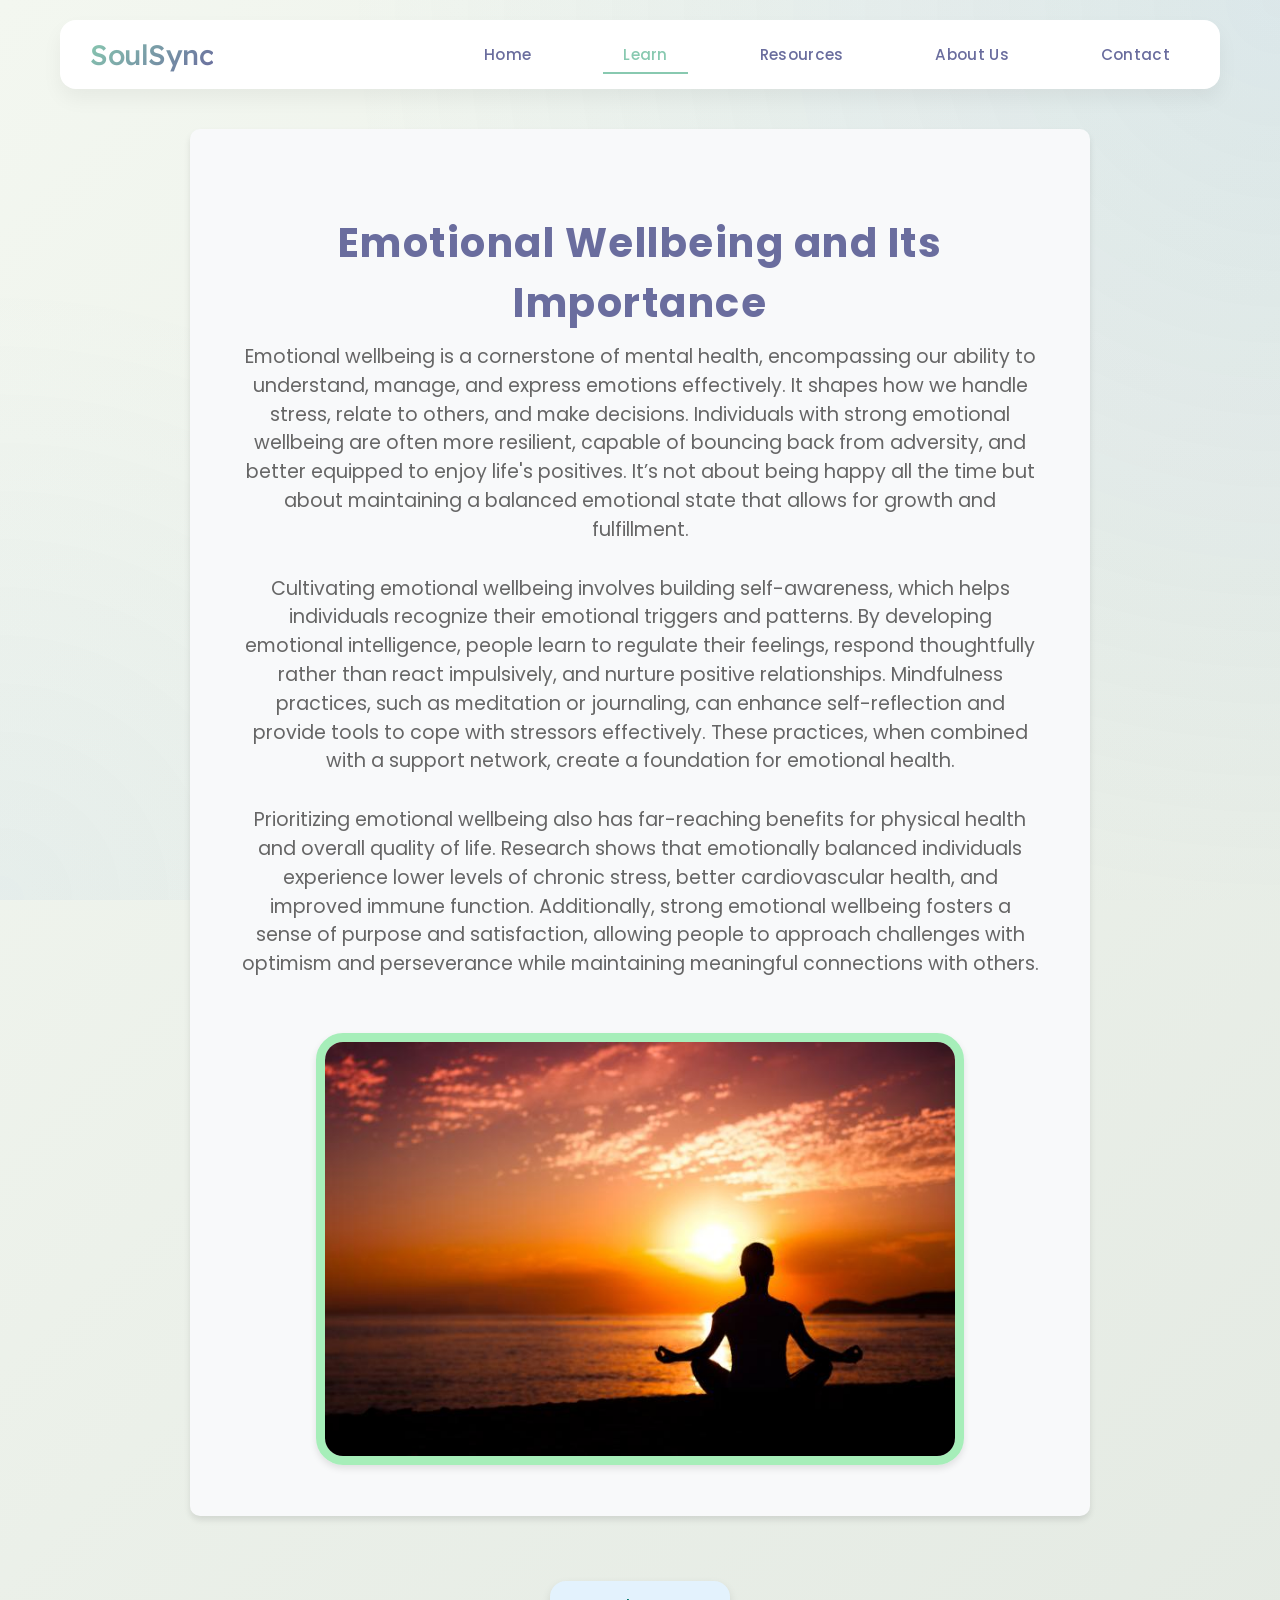
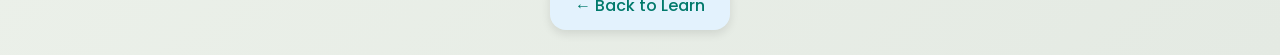
<file: emotional_wellbeing.html>
<!DOCTYPE html>
<html lang="en">

<head>
    <meta charset="UTF-8">
    <meta name="viewport" content="width=device-width, initial-scale=1.0">
    <title>Emotional Wellbeing</title>
    <link rel="stylesheet" href="styles.css"> <!-- Link to your CSS -->
</head>

<body>
    <div class="container">
        <nav class="navbar">
            <div class="logo">SoulSync</div>
            <ul class="nav-links">
                <li><a href="index.html" class="nav-link">Home</a></li>
                <li><a href="index.html#learn" class="nav-link active">Learn</a></li>
                <li><a href="index.html#resources" class="nav-link">Resources</a></li>
                <li><a href="index.html#aboutus" class="nav-link">About Us</a></li>
                <li><a href="index.html#contact" class="nav-link">Contact</a></li>
            </ul>
        </nav>
        <main class="main-content">
            <section class="emotional-wellbeing">
                <div class="content-box">
                    <h2 class="section-title">Emotional Wellbeing and Its Importance</h2>
                    <p class="section-description">
                        Emotional wellbeing is a cornerstone of mental health, encompassing our ability to understand, manage, and express emotions effectively. It shapes how we handle stress, relate to others, and make decisions. Individuals with strong emotional wellbeing are often more resilient, capable of bouncing back from adversity, and better equipped to enjoy life's positives. It’s not about being happy all the time but about maintaining a balanced emotional state that allows for growth and fulfillment.                        
                    </p>
                    <p class="section-description">
                        Cultivating emotional wellbeing involves building self-awareness, which helps individuals recognize their emotional triggers and patterns. By developing emotional intelligence, people learn to regulate their feelings, respond thoughtfully rather than react impulsively, and nurture positive relationships. Mindfulness practices, such as meditation or journaling, can enhance self-reflection and provide tools to cope with stressors effectively. These practices, when combined with a support network, create a foundation for emotional health.
                    </p>
                    <p class="section-description">
                        Prioritizing emotional wellbeing also has far-reaching benefits for physical health and overall quality of life. Research shows that emotionally balanced individuals experience lower levels of chronic stress, better cardiovascular health, and improved immune function. Additionally, strong emotional wellbeing fosters a sense of purpose and satisfaction, allowing people to approach challenges with optimism and perseverance while maintaining meaningful connections with others.
                    </p>
                    <div class="image-box">
                        <img src="meditation.jpg" alt="A calming representation of emotional wellbeing" class="learn-image">
                    </div>
                </div>

                <div></div>
                <a href="index.html#learn" class="cta-button">← Back to Learn</a>
            </section>
        </main>
    </div>
</body>

</html>
</file>
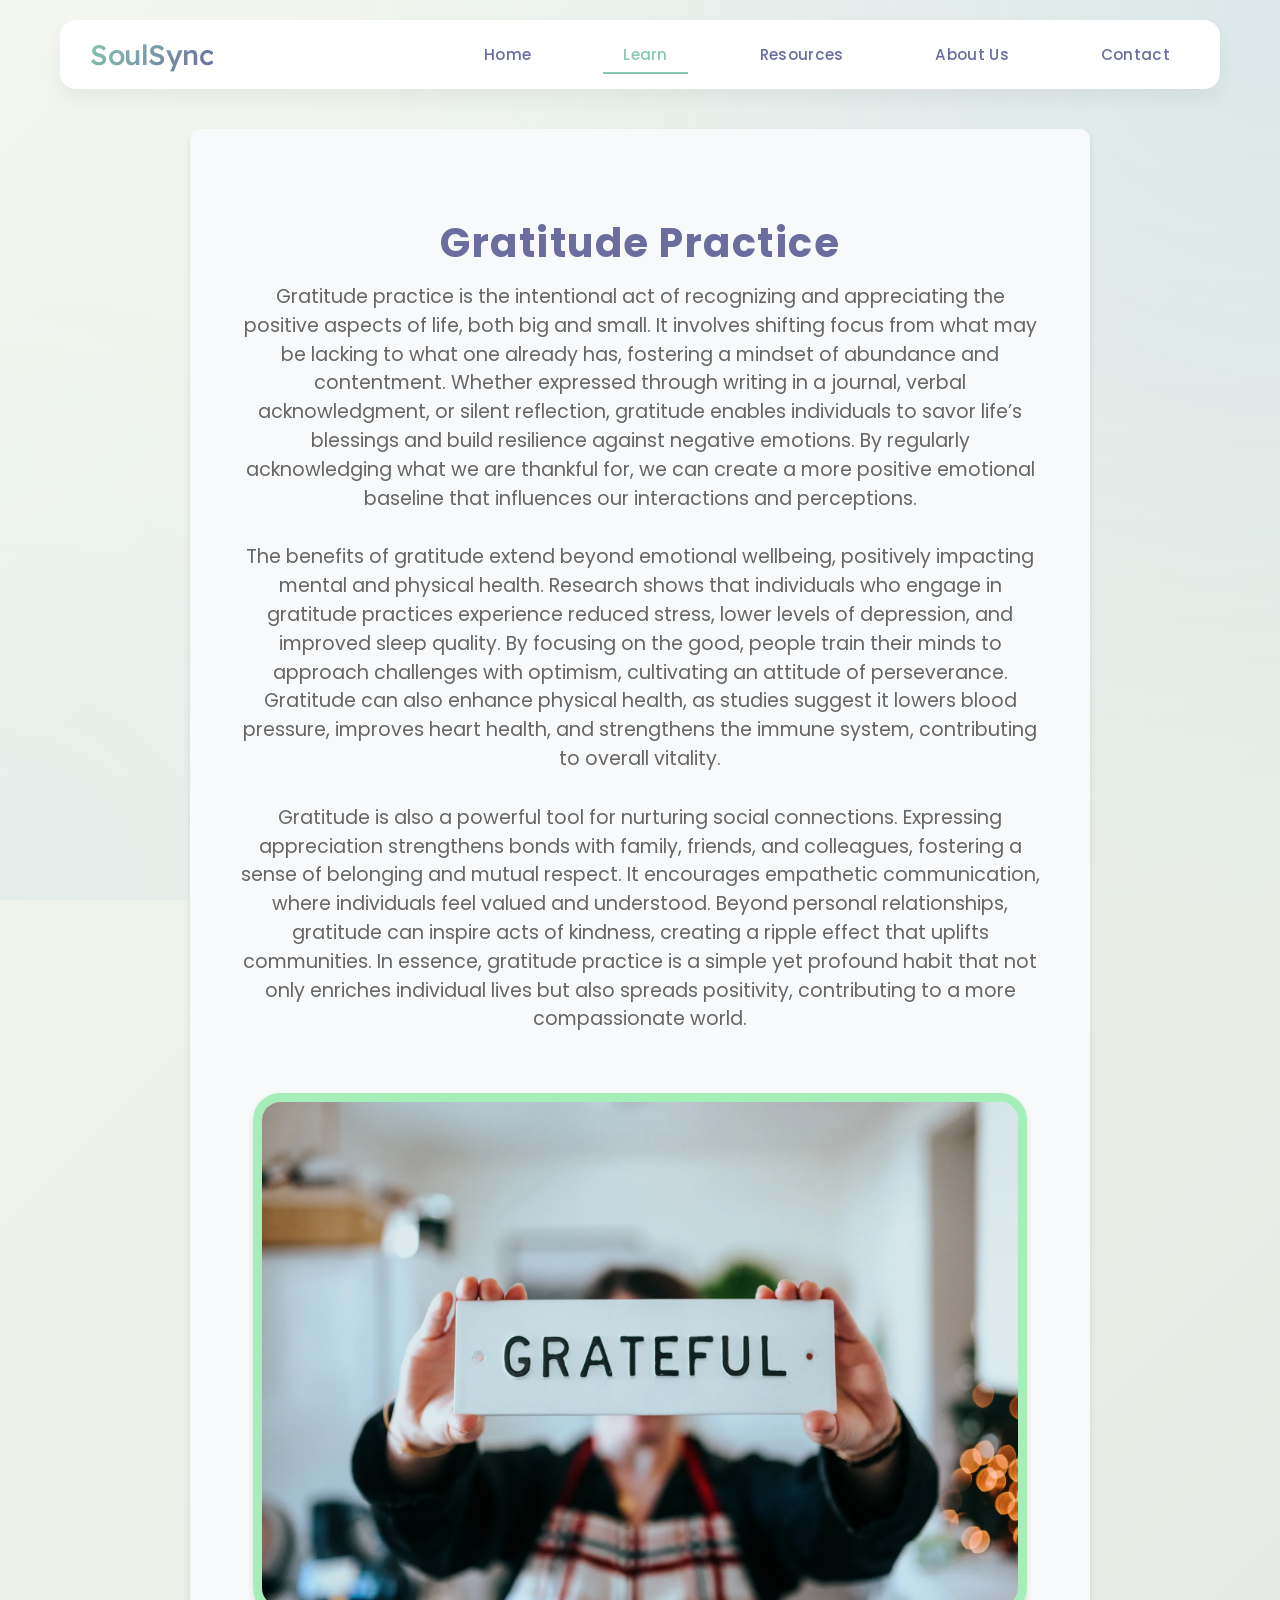
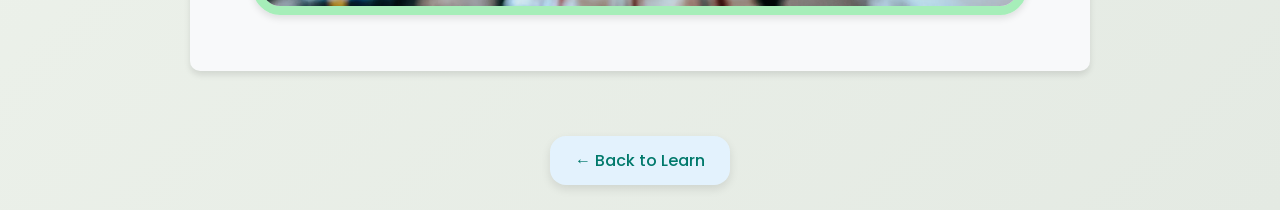
<file: gratitude_practice.html>
<!DOCTYPE html>
<html lang="en">

<head>
    <meta charset="UTF-8">
    <meta name="viewport" content="width=device-width, initial-scale=1.0">
    <title>Gratitude Practice</title>
    <link rel="stylesheet" href="styles.css"> <!-- Link to your CSS -->
</head>

<body>
    <div class="container">
        <nav class="navbar">
            <div class="logo">SoulSync</div>
            <ul class="nav-links">
                <li><a href="index.html" class="nav-link">Home</a></li>
                <li><a href="index.html#learn" class="nav-link active">Learn</a></li>
                <li><a href="index.html#resources" class="nav-link">Resources</a></li>
                <li><a href="index.html#aboutus" class="nav-link">About Us</a></li>
                <li><a href="index.html#contact" class="nav-link">Contact</a></li>
            </ul>
        </nav>
        <main class="main-content">
            <section class="emotional-wellbeing">
                <div class="content-box">
                    <h2 class="section-title">Gratitude Practice</h2>
                    <p class="section-description">
                        Gratitude practice is the intentional act of recognizing and appreciating the positive aspects of life, both big and small. It involves shifting focus from what may be lacking to what one already has, fostering a mindset of abundance and contentment. Whether expressed through writing in a journal, verbal acknowledgment, or silent reflection, gratitude enables individuals to savor life’s blessings and build resilience against negative emotions. By regularly acknowledging what we are thankful for, we can create a more positive emotional baseline that influences our interactions and perceptions.                        
                    </p>
                    <p class="section-description">
                        The benefits of gratitude extend beyond emotional wellbeing, positively impacting mental and physical health. Research shows that individuals who engage in gratitude practices experience reduced stress, lower levels of depression, and improved sleep quality. By focusing on the good, people train their minds to approach challenges with optimism, cultivating an attitude of perseverance. Gratitude can also enhance physical health, as studies suggest it lowers blood pressure, improves heart health, and strengthens the immune system, contributing to overall vitality.
                    </p>
                    <p class="section-description">
                        Gratitude is also a powerful tool for nurturing social connections. Expressing appreciation strengthens bonds with family, friends, and colleagues, fostering a sense of belonging and mutual respect. It encourages empathetic communication, where individuals feel valued and understood. Beyond personal relationships, gratitude can inspire acts of kindness, creating a ripple effect that uplifts communities. In essence, gratitude practice is a simple yet profound habit that not only enriches individual lives but also spreads positivity, contributing to a more compassionate world.
                    </p>
                    <div class="image-box">
                        <img src="gratitude.webp" alt="A calming representation of emotional wellbeing" class="learn-image">
                    </div>
                </div>

                <div></div>
                <a href="index.html#learn" class="cta-button">← Back to Learn</a>
            </section>
        </main>
    </div>
</body>

</html>
</file>
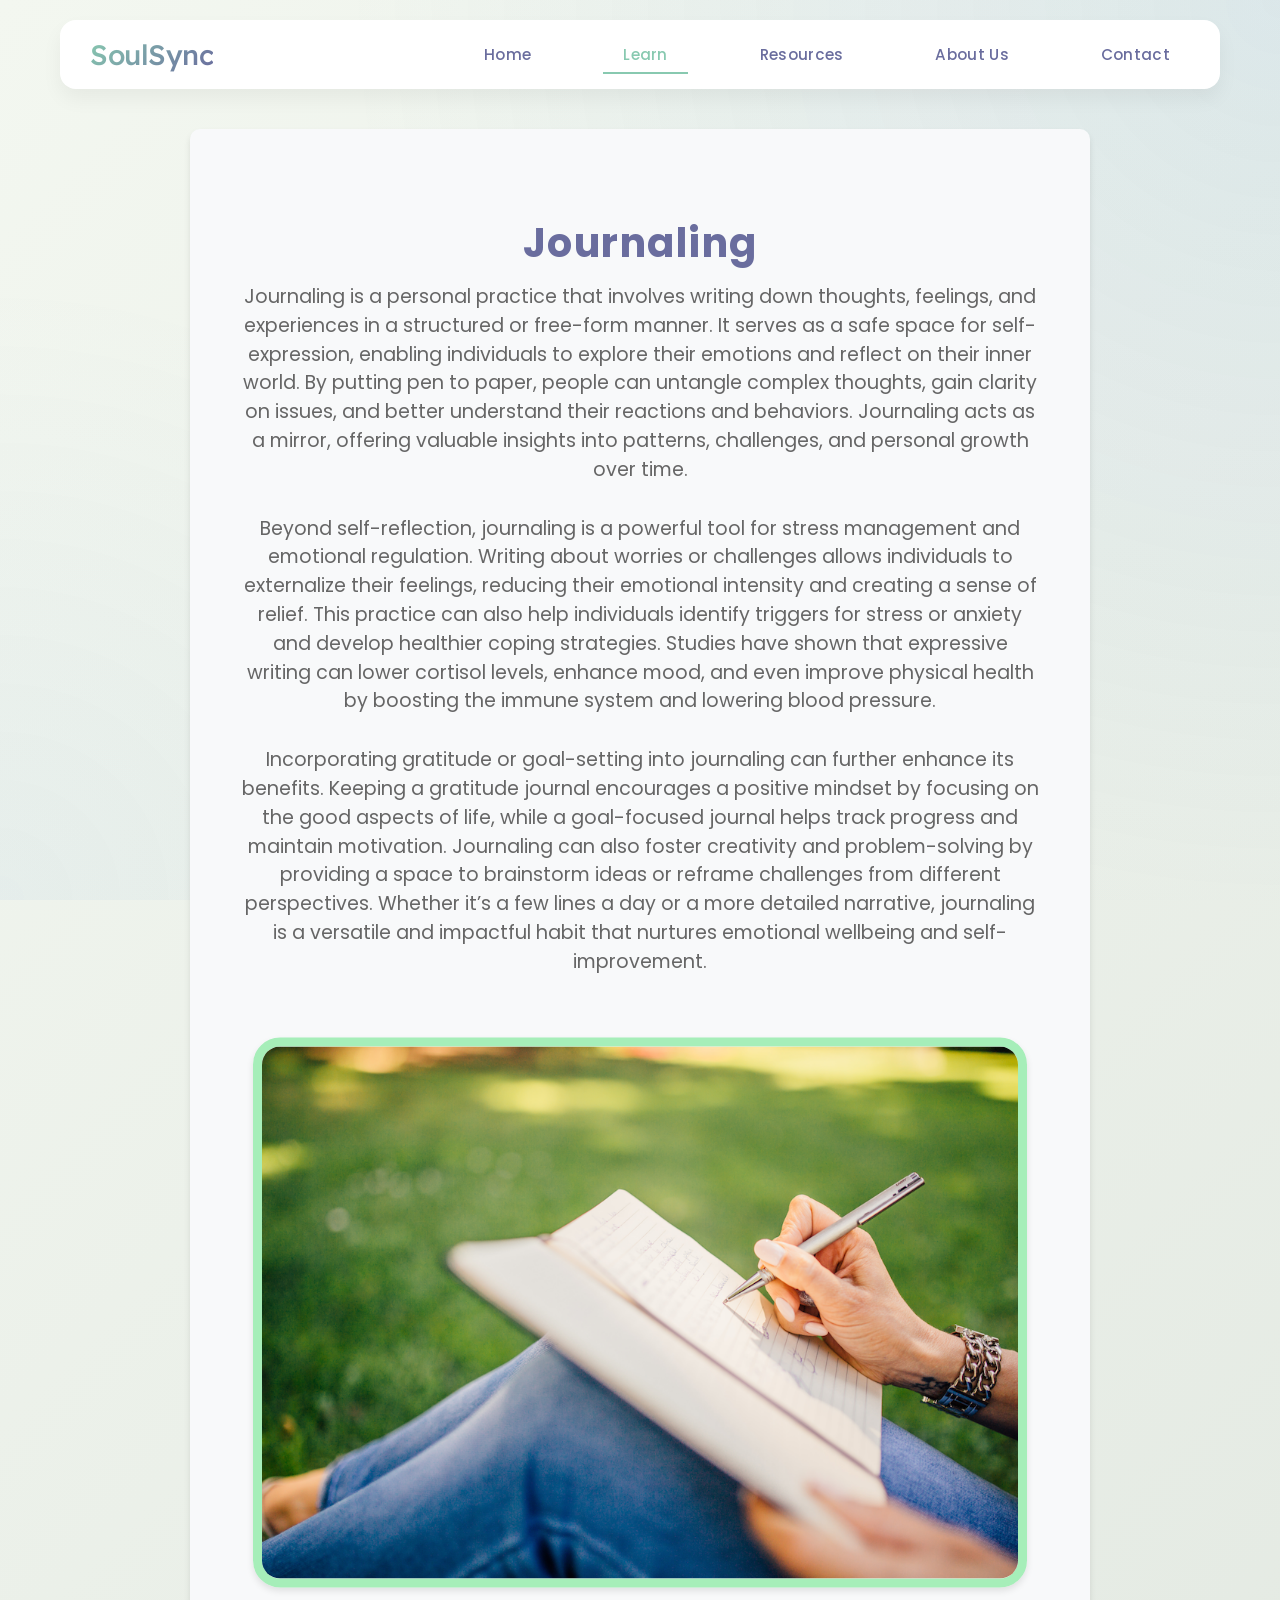
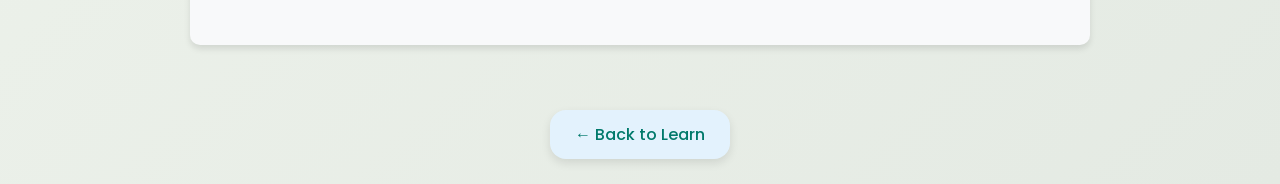
<file: journaling.html>
<!DOCTYPE html>
<html lang="en">

<head>
    <meta charset="UTF-8">
    <meta name="viewport" content="width=device-width, initial-scale=1.0">
    <title>Journaling</title>
    <link rel="stylesheet" href="styles.css"> <!-- Link to your CSS -->
</head>

<body>
    <div class="container">
        <nav class="navbar">
            <div class="logo">SoulSync</div>
            <ul class="nav-links">
                <li><a href="index.html" class="nav-link">Home</a></li>
                <li><a href="index.html#learn" class="nav-link active">Learn</a></li>
                <li><a href="index.html#resources" class="nav-link">Resources</a></li>
                <li><a href="index.html#aboutus" class="nav-link">About Us</a></li>
                <li><a href="index.html#contact" class="nav-link">Contact</a></li>
            </ul>
        </nav>
        <main class="main-content">
            <section class="emotional-wellbeing">
                <div class="content-box">
                    <h2 class="section-title">Journaling</h2>
                    <p class="section-description">
                        Journaling is a personal practice that involves writing down thoughts, feelings, and experiences in a structured or free-form manner. It serves as a safe space for self-expression, enabling individuals to explore their emotions and reflect on their inner world. By putting pen to paper, people can untangle complex thoughts, gain clarity on issues, and better understand their reactions and behaviors. Journaling acts as a mirror, offering valuable insights into patterns, challenges, and personal growth over time.
                    </p>
                    <p class="section-description">
                        Beyond self-reflection, journaling is a powerful tool for stress management and emotional regulation. Writing about worries or challenges allows individuals to externalize their feelings, reducing their emotional intensity and creating a sense of relief. This practice can also help individuals identify triggers for stress or anxiety and develop healthier coping strategies. Studies have shown that expressive writing can lower cortisol levels, enhance mood, and even improve physical health by boosting the immune system and lowering blood pressure.
                    </p>
                    <p class="section-description">
                        Incorporating gratitude or goal-setting into journaling can further enhance its benefits. Keeping a gratitude journal encourages a positive mindset by focusing on the good aspects of life, while a goal-focused journal helps track progress and maintain motivation. Journaling can also foster creativity and problem-solving by providing a space to brainstorm ideas or reframe challenges from different perspectives. Whether it’s a few lines a day or a more detailed narrative, journaling is a versatile and impactful habit that nurtures emotional wellbeing and self-improvement.
                    </p>
                    <div class="image-box">
                        <img src="journaling.png" alt="A calming representation of journaling" class="learn-image">
                    </div>
                </div>

                <div></div>
                <a href="index.html#learn" class="cta-button">← Back to Learn</a>
            </section>
        </main>
    </div>
</body>

</html>
</file>
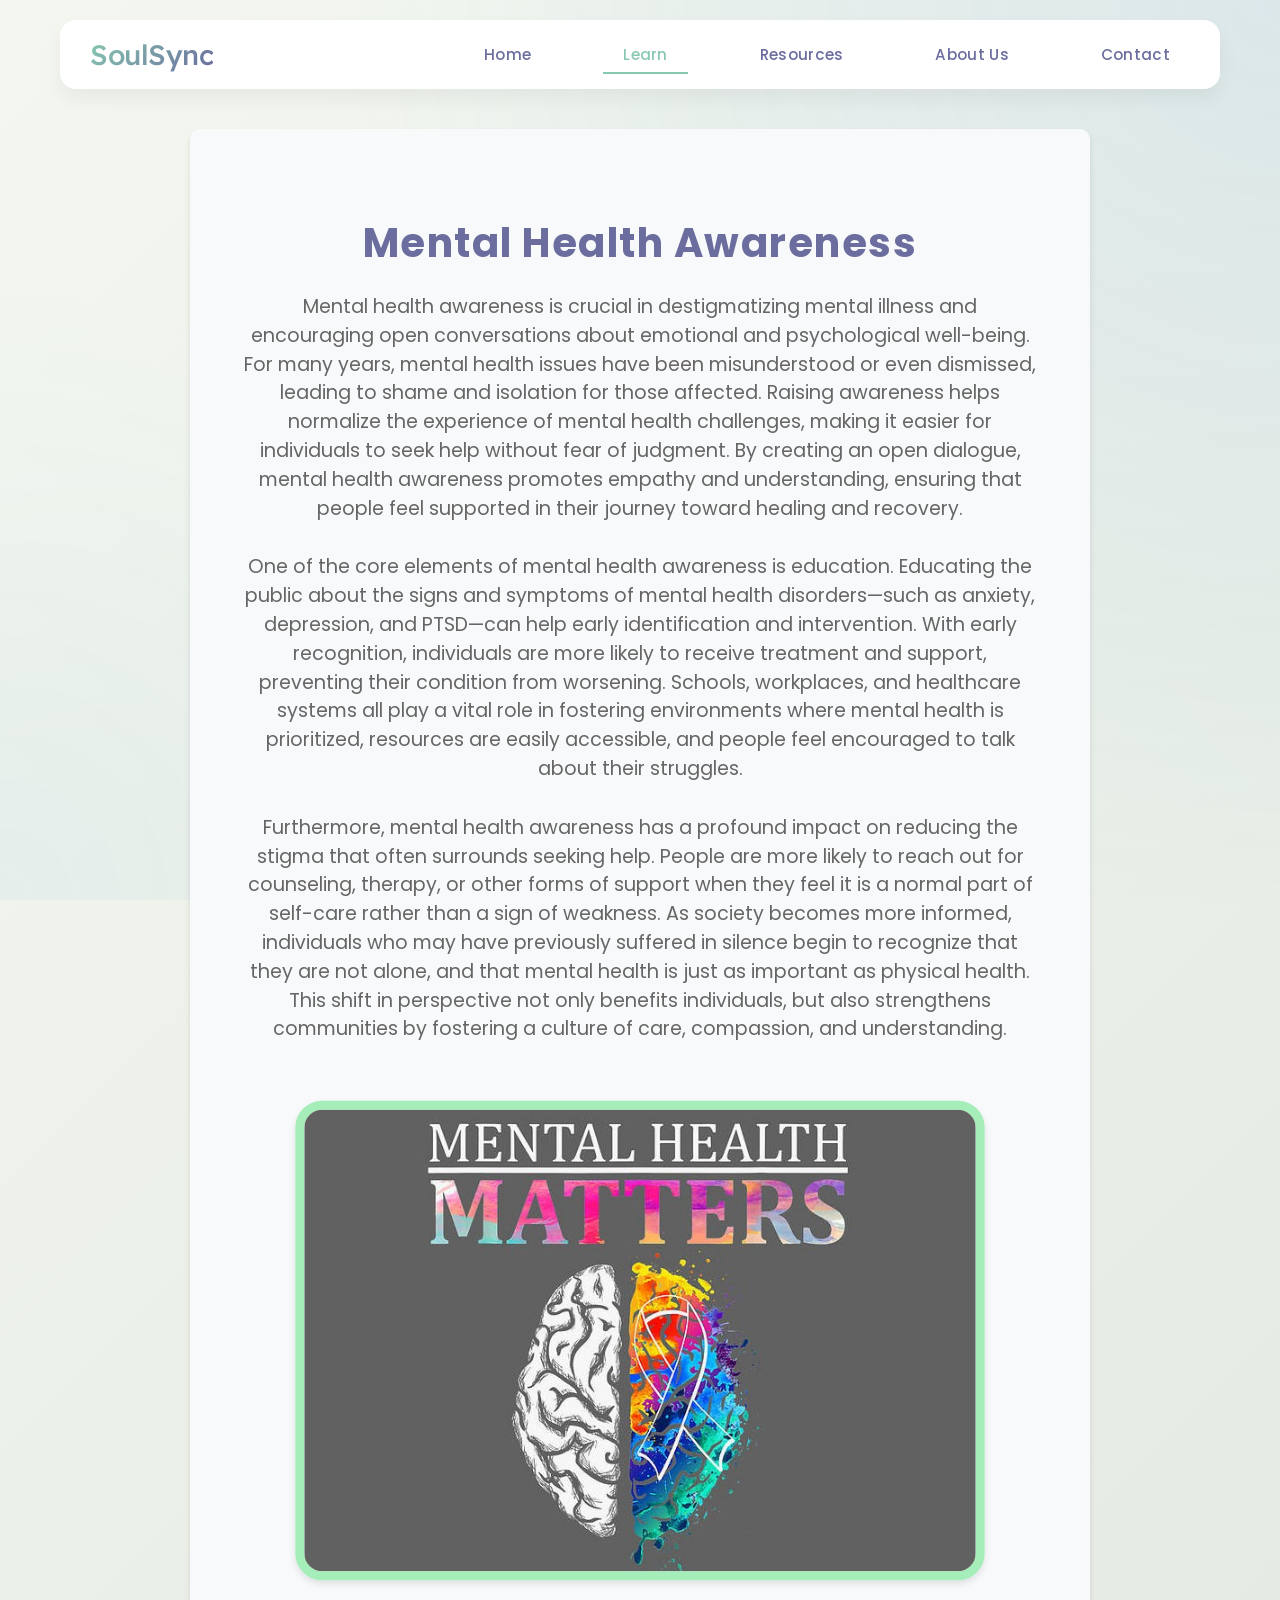
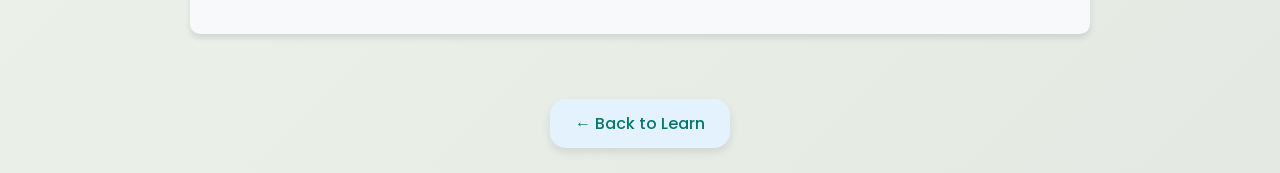
<file: mental_health_awareness.html>
<!DOCTYPE html>
<html lang="en">

<head>
    <meta charset="UTF-8">
    <meta name="viewport" content="width=device-width, initial-scale=1.0">
    <title>Mental Health Awareness</title>
    <link rel="stylesheet" href="styles.css"> <!-- Link to your CSS -->
</head>

<body>
    <div class="container">
        <nav class="navbar">
            <div class="logo">SoulSync</div>
            <ul class="nav-links">
                <li><a href="index.html" class="nav-link">Home</a></li>
                <li><a href="index.html#learn" class="nav-link active">Learn</a></li>
                <li><a href="index.html#resources" class="nav-link">Resources</a></li>
                <li><a href="index.html#aboutus" class="nav-link">About Us</a></li>
                <li><a href="index.html#contact" class="nav-link">Contact</a></li>
            </ul>
        </nav>
        <main class="main-content">
            <section class="supply-demand">
                <div class="content-box">
                    <h2 class="section-title">Mental Health Awareness</h2>
                    <p class="section-description">
                        Mental health awareness is crucial in destigmatizing mental illness and encouraging open conversations about emotional and psychological well-being. For many years, mental health issues have been misunderstood or even dismissed, leading to shame and isolation for those affected. Raising awareness helps normalize the experience of mental health challenges, making it easier for individuals to seek help without fear of judgment. By creating an open dialogue, mental health awareness promotes empathy and understanding, ensuring that people feel supported in their journey toward healing and recovery.
                    </p>
                    <p class="section-description">
                        One of the core elements of mental health awareness is education. Educating the public about the signs and symptoms of mental health disorders—such as anxiety, depression, and PTSD—can help early identification and intervention. With early recognition, individuals are more likely to receive treatment and support, preventing their condition from worsening. Schools, workplaces, and healthcare systems all play a vital role in fostering environments where mental health is prioritized, resources are easily accessible, and people feel encouraged to talk about their struggles.
                    </p>
                    <p class="section-description">
                        Furthermore, mental health awareness has a profound impact on reducing the stigma that often surrounds seeking help. People are more likely to reach out for counseling, therapy, or other forms of support when they feel it is a normal part of self-care rather than a sign of weakness. As society becomes more informed, individuals who may have previously suffered in silence begin to recognize that they are not alone, and that mental health is just as important as physical health. This shift in perspective not only benefits individuals, but also strengthens communities by fostering a culture of care, compassion, and understanding.
                    </p>
                    <div class="image-box">
                        <img src="mentalhealth.jpg" alt="Mental Health" class="learn-image">
                    </div>
                </div>
                <div>
                </div>
                <a href="index.html#learn" class="cta-button">← Back to Learn</a>
            </section>
        </main>
    </div>
</body>

</html>
</file>
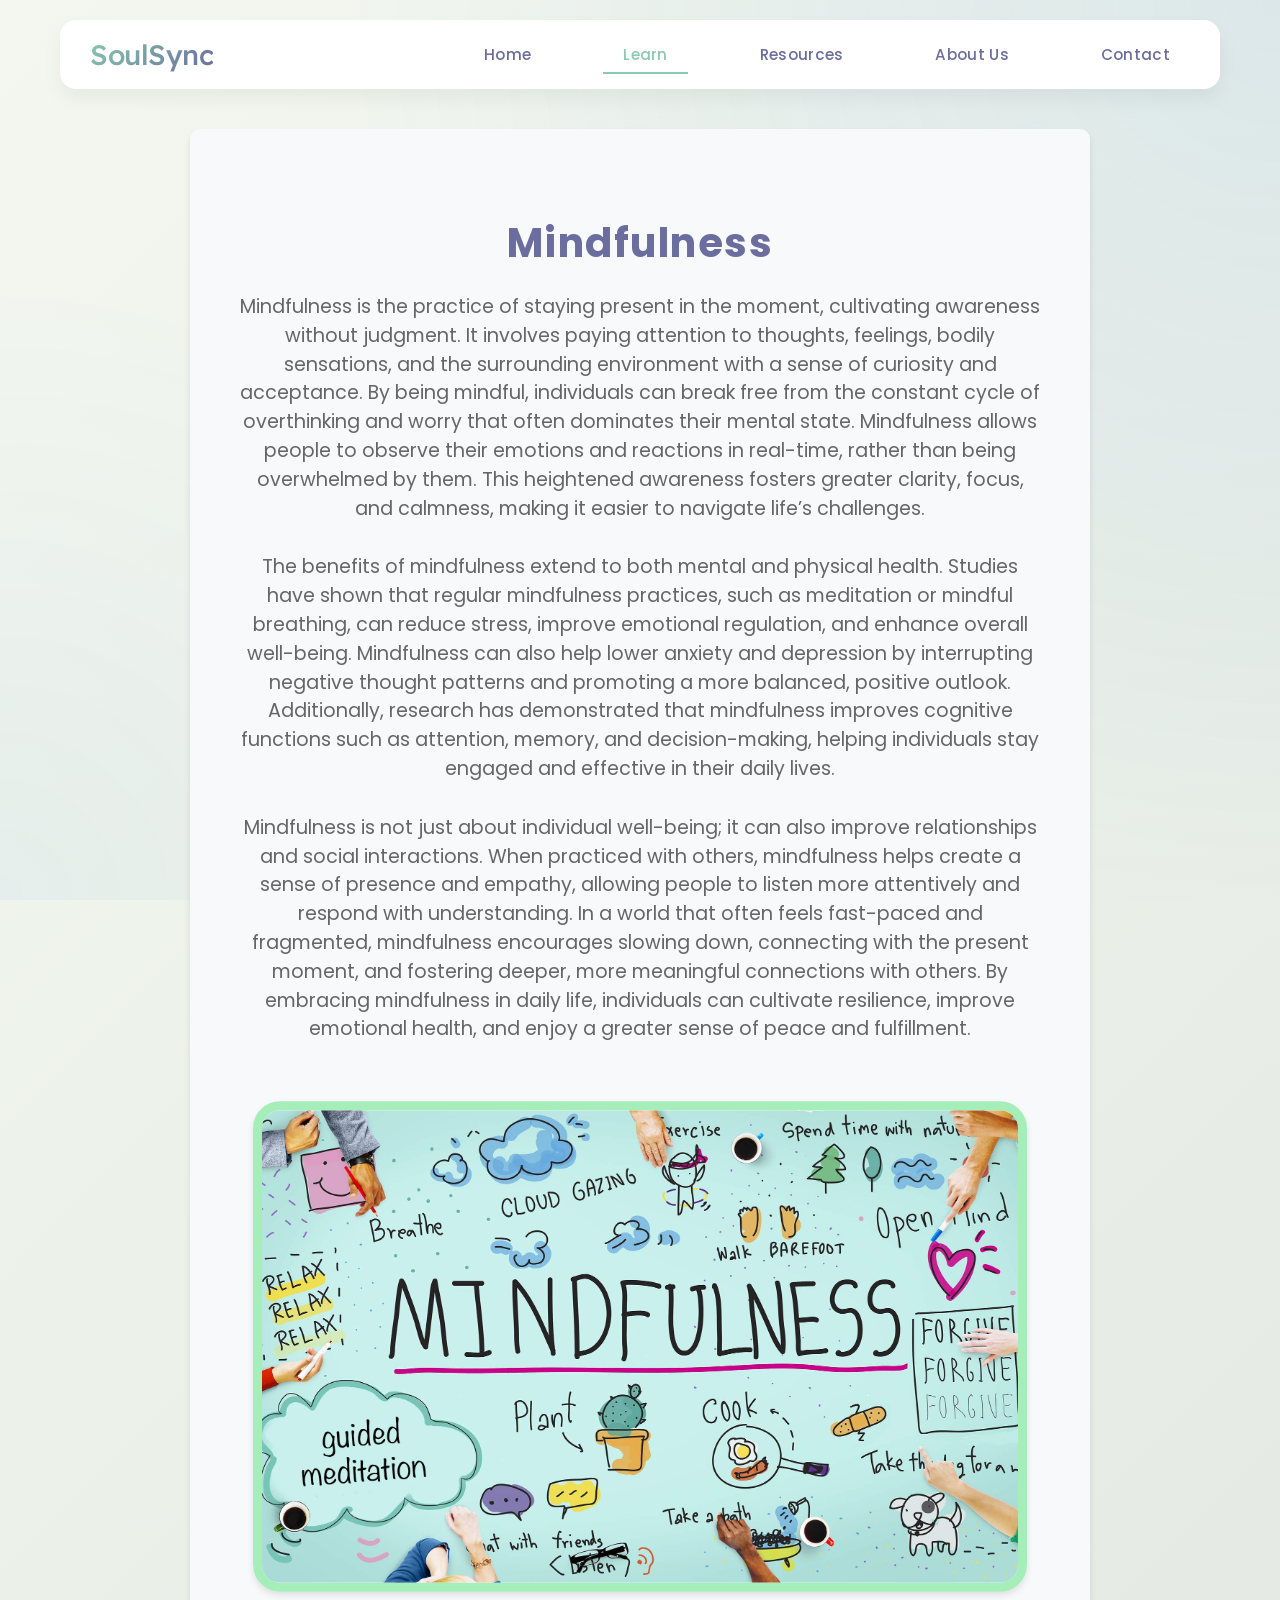
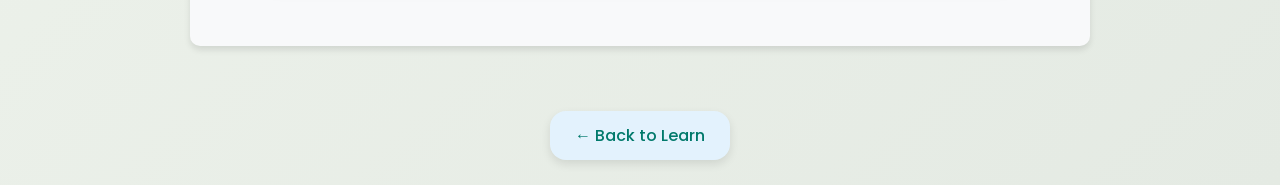
<file: mindfulness.html>
<!DOCTYPE html>
<html lang="en">

<head>
    <meta charset="UTF-8">
    <meta name="viewport" content="width=device-width, initial-scale=1.0">
    <title>Mindfulness</title>
    <link rel="stylesheet" href="styles.css"> <!-- Link to your CSS -->
</head>

<body>
    <div class="container">
        <nav class="navbar">
            <div class="logo">SoulSync</div>
            <ul class="nav-links">
                <li><a href="index.html" class="nav-link">Home</a></li>
                <li><a href="index.html#learn" class="nav-link active">Learn</a></li>
                <li><a href="index.html#resources" class="nav-link">Resources</a></li>
                <li><a href="index.html#aboutus" class="nav-link">About Us</a></li>
                <li><a href="index.html#contact" class="nav-link">Contact</a></li>
            </ul>
        </nav>
        <main class="main-content">
            <section class="supply-demand">
                <div class="content-box">
                    <h2 class="section-title">Mindfulness</h2>
                    <p class="section-description">
                        Mindfulness is the practice of staying present in the moment, cultivating awareness without judgment. It involves paying attention to thoughts, feelings, bodily sensations, and the surrounding environment with a sense of curiosity and acceptance. By being mindful, individuals can break free from the constant cycle of overthinking and worry that often dominates their mental state. Mindfulness allows people to observe their emotions and reactions in real-time, rather than being overwhelmed by them. This heightened awareness fosters greater clarity, focus, and calmness, making it easier to navigate life’s challenges.
                    </p>
                    <p class="section-description">
                        The benefits of mindfulness extend to both mental and physical health. Studies have shown that regular mindfulness practices, such as meditation or mindful breathing, can reduce stress, improve emotional regulation, and enhance overall well-being. Mindfulness can also help lower anxiety and depression by interrupting negative thought patterns and promoting a more balanced, positive outlook. Additionally, research has demonstrated that mindfulness improves cognitive functions such as attention, memory, and decision-making, helping individuals stay engaged and effective in their daily lives.
                    </p>
                    <p class="section-description">
                        Mindfulness is not just about individual well-being; it can also improve relationships and social interactions. When practiced with others, mindfulness helps create a sense of presence and empathy, allowing people to listen more attentively and respond with understanding. In a world that often feels fast-paced and fragmented, mindfulness encourages slowing down, connecting with the present moment, and fostering deeper, more meaningful connections with others. By embracing mindfulness in daily life, individuals can cultivate resilience, improve emotional health, and enjoy a greater sense of peace and fulfillment.
                    </p>
                    <div class="image-box">
                        <img src="mindfulness.jpg" alt="Mindfulness" class="learn-image">
                    </div>
                </div>
                <div>
                </div>
                <a href="index.html#learn" class="cta-button">← Back to Learn</a>
            </section>
        </main>
    </div>
</body>

</html>
</file>
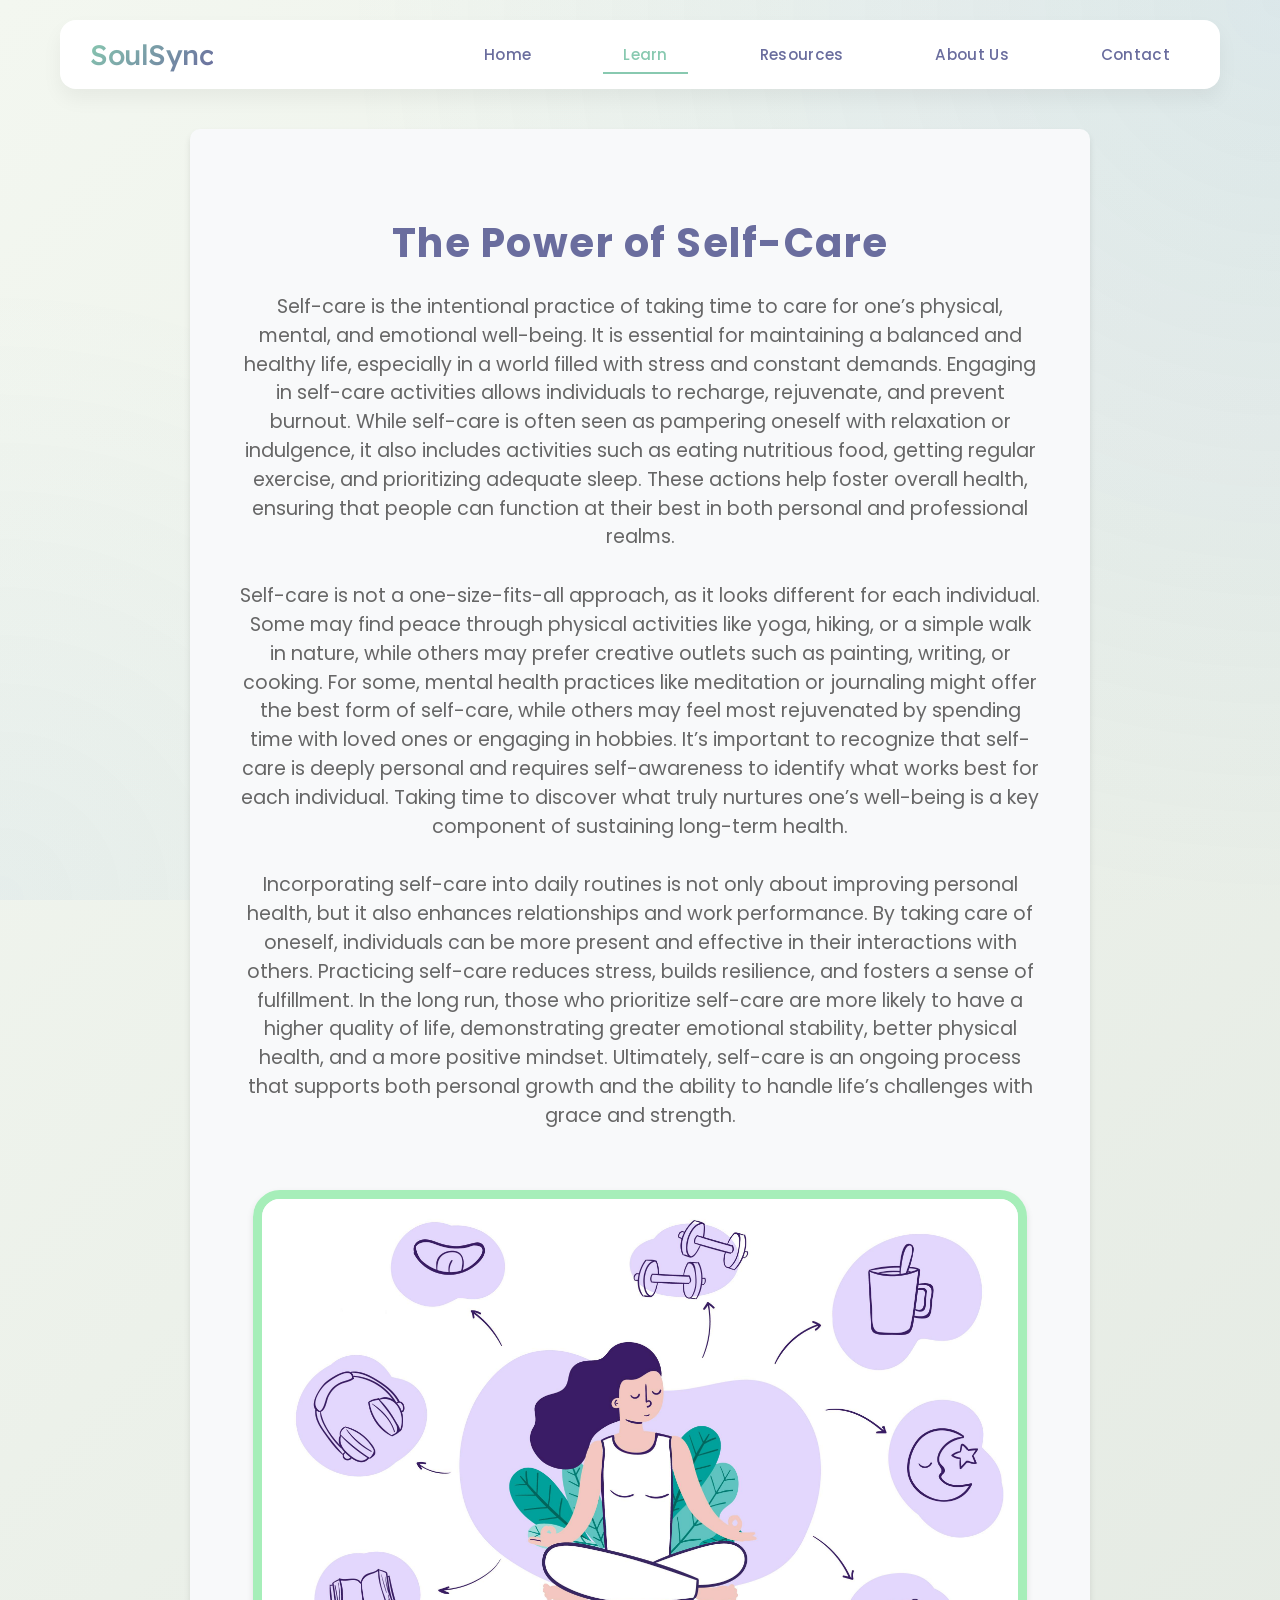
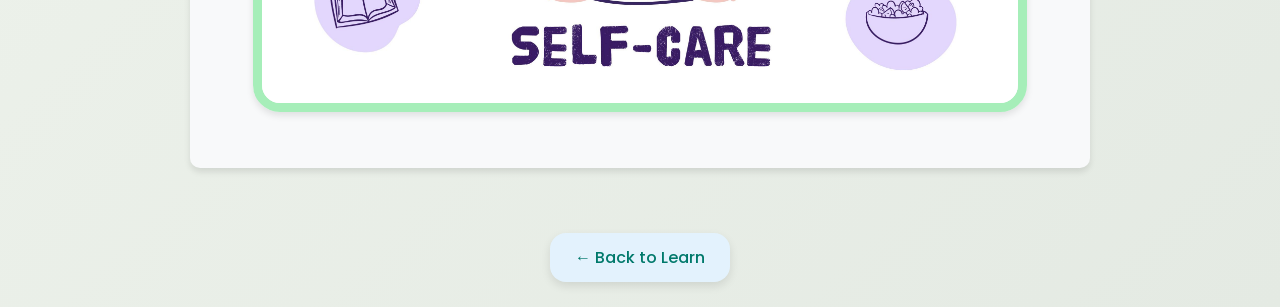
<file: self_care.html>
<!DOCTYPE html>
<html lang="en">

<head>
    <meta charset="UTF-8">
    <meta name="viewport" content="width=device-width, initial-scale=1.0">
    <title>Self Care</title>
    <link rel="stylesheet" href="styles.css"> <!-- Link to your CSS -->
</head>

<body>
    <div class="container">
        <nav class="navbar">
            <div class="logo">SoulSync</div>
            <ul class="nav-links">
                <li><a href="index.html" class="nav-link">Home</a></li>
                <li><a href="index.html#learn" class="nav-link active">Learn</a></li>
                <li><a href="index.html#resources" class="nav-link">Resources</a></li>
                <li><a href="index.html#aboutus" class="nav-link">About Us</a></li>
                <li><a href="index.html#contact" class="nav-link">Contact</a></li>
            </ul>
        </nav>
        <main class="main-content">
            <section class="supply-demand">
                <div class="content-box">
                    <h2 class="section-title">The Power of Self-Care</h2>
                    <p class="section-description">
                        Self-care is the intentional practice of taking time to care for one’s physical, mental, and emotional well-being. It is essential for maintaining a balanced and healthy life, especially in a world filled with stress and constant demands. Engaging in self-care activities allows individuals to recharge, rejuvenate, and prevent burnout. While self-care is often seen as pampering oneself with relaxation or indulgence, it also includes activities such as eating nutritious food, getting regular exercise, and prioritizing adequate sleep. These actions help foster overall health, ensuring that people can function at their best in both personal and professional realms.
                    </p>
                    <p class="section-description">
                        Self-care is not a one-size-fits-all approach, as it looks different for each individual. Some may find peace through physical activities like yoga, hiking, or a simple walk in nature, while others may prefer creative outlets such as painting, writing, or cooking. For some, mental health practices like meditation or journaling might offer the best form of self-care, while others may feel most rejuvenated by spending time with loved ones or engaging in hobbies. It’s important to recognize that self-care is deeply personal and requires self-awareness to identify what works best for each individual. Taking time to discover what truly nurtures one’s well-being is a key component of sustaining long-term health.
                    </p>
                    <p class="section-description">
                        Incorporating self-care into daily routines is not only about improving personal health, but it also enhances relationships and work performance. By taking care of oneself, individuals can be more present and effective in their interactions with others. Practicing self-care reduces stress, builds resilience, and fosters a sense of fulfillment. In the long run, those who prioritize self-care are more likely to have a higher quality of life, demonstrating greater emotional stability, better physical health, and a more positive mindset. Ultimately, self-care is an ongoing process that supports both personal growth and the ability to handle life’s challenges with grace and strength.
                    </p>
                    <div class="image-box">
                        <img src="selfcare.jpg" alt="Mindfulness" class="learn-image">
                    </div>
                </div>
                <div>
                </div>
                <a href="index.html#learn" class="cta-button">← Back to Learn</a>
            </section>
        </main>
    </div>
</body>

</html>
</file>
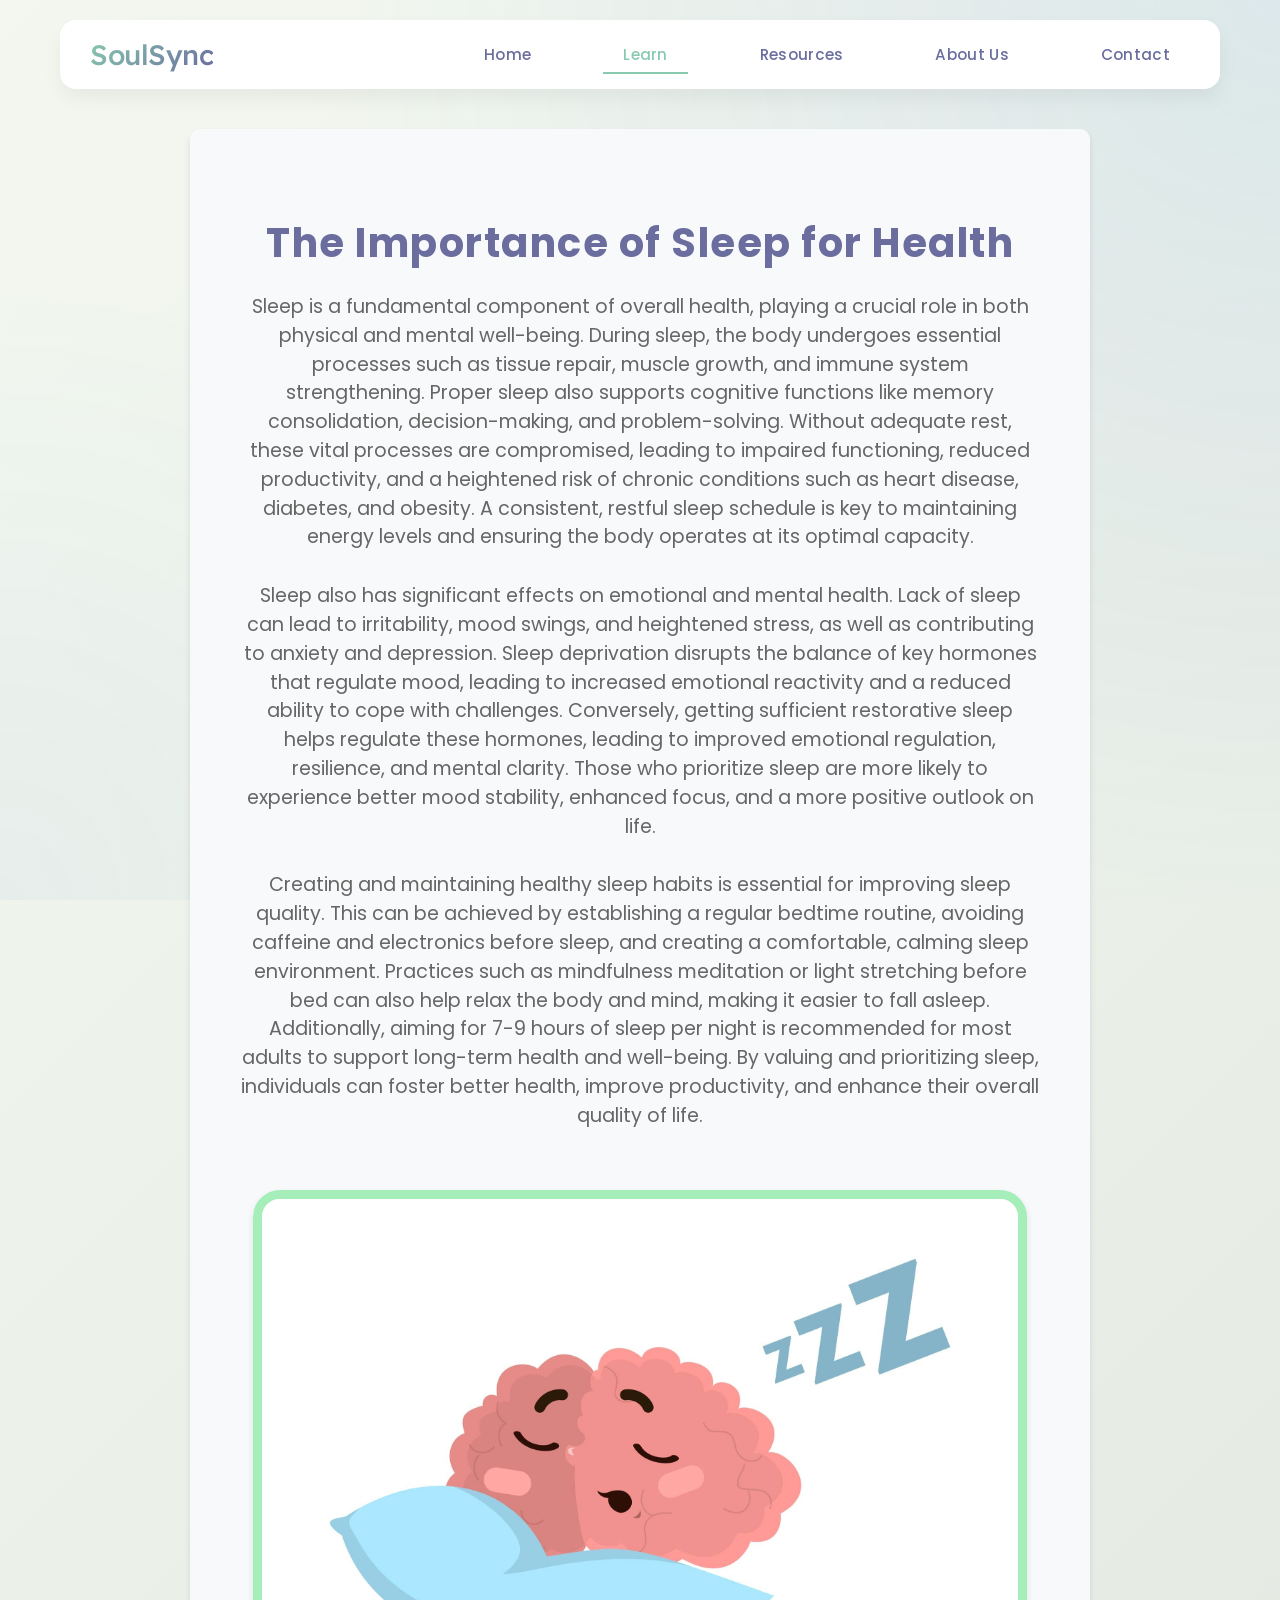
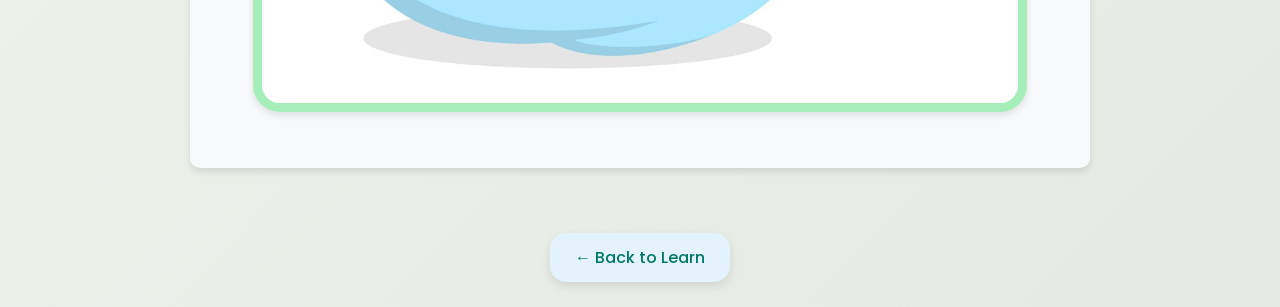
<file: sleep_health.html>
<!DOCTYPE html>
<html lang="en">

<head>
    <meta charset="UTF-8">
    <meta name="viewport" content="width=device-width, initial-scale=1.0">
    <title>Sleep Health</title>
    <link rel="stylesheet" href="styles.css"> <!-- Link to your CSS -->
</head>

<body>
    <div class="container">
        <nav class="navbar">
            <div class="logo">SoulSync</div>
            <ul class="nav-links">
                <li><a href="index.html" class="nav-link">Home</a></li>
                <li><a href="index.html#learn" class="nav-link active">Learn</a></li>
                <li><a href="index.html#resources" class="nav-link">Resources</a></li>
                <li><a href="index.html#aboutus" class="nav-link">About Us</a></li>
                <li><a href="index.html#contact" class="nav-link">Contact</a></li>
            </ul>
        </nav>
        <main class="main-content">
            <section class="supply-demand">
                <div class="content-box">
                    <h2 class="section-title">The Importance of Sleep for Health</h2>
                    <p class="section-description">
                        Sleep is a fundamental component of overall health, playing a crucial role in both physical and mental well-being. During sleep, the body undergoes essential processes such as tissue repair, muscle growth, and immune system strengthening. Proper sleep also supports cognitive functions like memory consolidation, decision-making, and problem-solving. Without adequate rest, these vital processes are compromised, leading to impaired functioning, reduced productivity, and a heightened risk of chronic conditions such as heart disease, diabetes, and obesity. A consistent, restful sleep schedule is key to maintaining energy levels and ensuring the body operates at its optimal capacity.
                    </p>
                    <p class="section-description">
                        Sleep also has significant effects on emotional and mental health. Lack of sleep can lead to irritability, mood swings, and heightened stress, as well as contributing to anxiety and depression. Sleep deprivation disrupts the balance of key hormones that regulate mood, leading to increased emotional reactivity and a reduced ability to cope with challenges. Conversely, getting sufficient restorative sleep helps regulate these hormones, leading to improved emotional regulation, resilience, and mental clarity. Those who prioritize sleep are more likely to experience better mood stability, enhanced focus, and a more positive outlook on life.
                    </p>
                    <p class="section-description">
                        Creating and maintaining healthy sleep habits is essential for improving sleep quality. This can be achieved by establishing a regular bedtime routine, avoiding caffeine and electronics before sleep, and creating a comfortable, calming sleep environment. Practices such as mindfulness meditation or light stretching before bed can also help relax the body and mind, making it easier to fall asleep. Additionally, aiming for 7-9 hours of sleep per night is recommended for most adults to support long-term health and well-being. By valuing and prioritizing sleep, individuals can foster better health, improve productivity, and enhance their overall quality of life.
                    </p>
                    <div class="image-box">
                        <img src="sleephealth.jpg" alt="Sleep Health" class="learn-image">
                    </div>
                </div>
                <div>
                </div>
                <a href="index.html#learn" class="cta-button">← Back to Learn</a>
            </section>
        </main>
    </div>
</body>

</html>
</file>
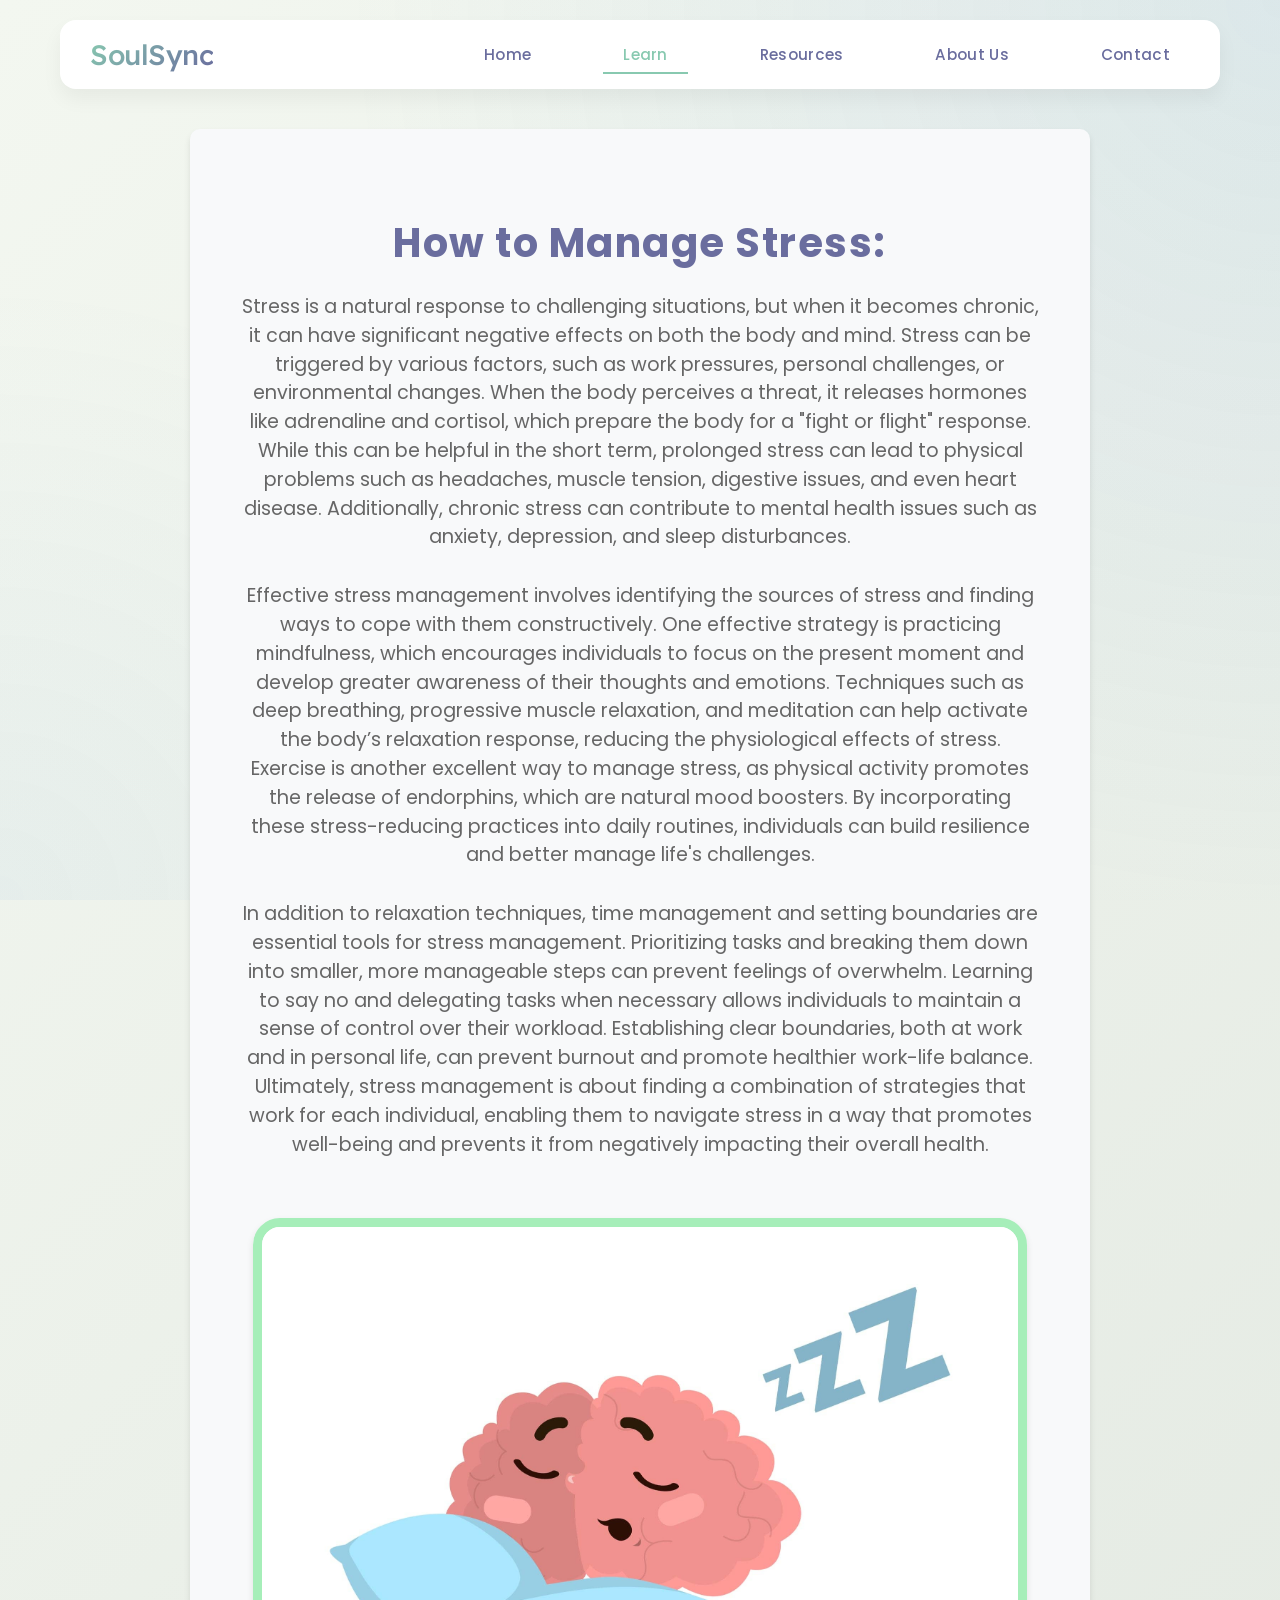
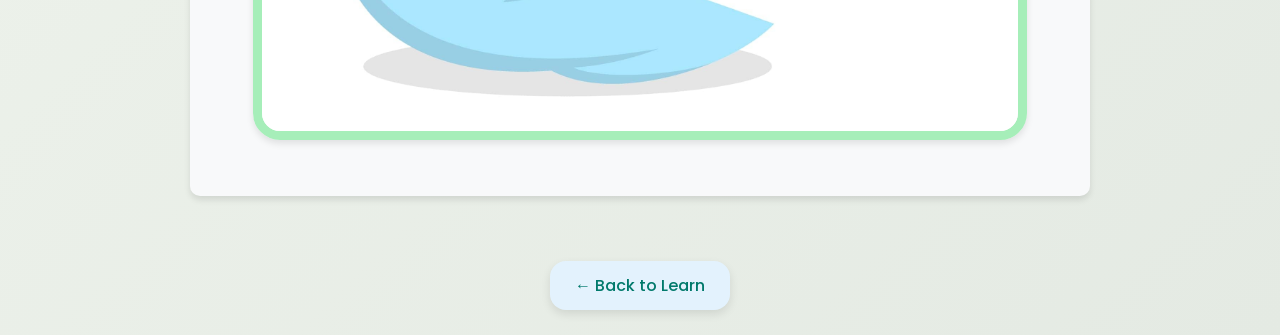
<file: stress_management.html>
<!DOCTYPE html>
<html lang="en">

<head>
    <meta charset="UTF-8">
    <meta name="viewport" content="width=device-width, initial-scale=1.0">
    <title>Stress Management</title>
    <link rel="stylesheet" href="styles.css"> <!-- Link to your CSS -->
</head>

<body>
    <div class="container">
        <nav class="navbar">
            <div class="logo">SoulSync</div>
            <ul class="nav-links">
                <li><a href="index.html" class="nav-link">Home</a></li>
                <li><a href="index.html#learn" class="nav-link active">Learn</a></li>
                <li><a href="index.html#resources" class="nav-link">Resources</a></li>
                <li><a href="index.html#aboutus" class="nav-link">About Us</a></li>
                <li><a href="index.html#contact" class="nav-link">Contact</a></li>
            </ul>
        </nav>
        <main class="main-content">
            <section class="supply-demand">
                <div class="content-box">
                    <h2 class="section-title">How to Manage Stress:</h2>
                    <p class="section-description">
                        Stress is a natural response to challenging situations, but when it becomes chronic, it can have significant negative effects on both the body and mind. Stress can be triggered by various factors, such as work pressures, personal challenges, or environmental changes. When the body perceives a threat, it releases hormones like adrenaline and cortisol, which prepare the body for a "fight or flight" response. While this can be helpful in the short term, prolonged stress can lead to physical problems such as headaches, muscle tension, digestive issues, and even heart disease. Additionally, chronic stress can contribute to mental health issues such as anxiety, depression, and sleep disturbances.
                    </p>
                    <p class="section-description">
                        Effective stress management involves identifying the sources of stress and finding ways to cope with them constructively. One effective strategy is practicing mindfulness, which encourages individuals to focus on the present moment and develop greater awareness of their thoughts and emotions. Techniques such as deep breathing, progressive muscle relaxation, and meditation can help activate the body’s relaxation response, reducing the physiological effects of stress. Exercise is another excellent way to manage stress, as physical activity promotes the release of endorphins, which are natural mood boosters. By incorporating these stress-reducing practices into daily routines, individuals can build resilience and better manage life's challenges.
                    </p>
                    <p class="section-description">
                        In addition to relaxation techniques, time management and setting boundaries are essential tools for stress management. Prioritizing tasks and breaking them down into smaller, more manageable steps can prevent feelings of overwhelm. Learning to say no and delegating tasks when necessary allows individuals to maintain a sense of control over their workload. Establishing clear boundaries, both at work and in personal life, can prevent burnout and promote healthier work-life balance. Ultimately, stress management is about finding a combination of strategies that work for each individual, enabling them to navigate stress in a way that promotes well-being and prevents it from negatively impacting their overall health.
                    </p>
                    <div class="image-box">
                        <img src="sleephealth.jpg" alt="Sleep Health" class="learn-image">
                    </div>
                </div>
                <div>
                </div>
                <a href="index.html#learn" class="cta-button">← Back to Learn</a>
            </section>
        </main>
    </div>
</body>

</html>
</file>
<file: styles.css>
/* Import Google Fonts */
@import url('https://fonts.googleapis.com/css2?family=Poppins:wght@400;500;600;700;800&family=Inter:wght@400;500;600&display=swap');
@import url('https://fonts.googleapis.com/css2?family=Lexend:wght@100..900&display=swap');

:root {
    --primary-color: #88C9B0; 
    --secondary-color: #6A6D9E; 
    --background-color: #F3F7F0; 
    --success-color: #A8D5BA; 
    --border-radius: 16px; 
    --gradient: linear-gradient(135deg, #88C9B0 0%, #6A6D9E 100%);
    --card-shadow: 0 10px 20px rgba(0, 0, 0, 0.05); 
    --hover-shadow: 0 15px 30px rgba(0, 0, 0, 0.08); 
    --page-gradient: linear-gradient(135deg, #F3F7F0 0%, #E4EAE3 100%); 
}


* {
    margin: 0;
    padding: 0;
    box-sizing: border-box;
}


body {
    font-family: 'Poppins', sans-serif;
    background: var(--page-gradient);
    min-height: 100vh;
    position: relative;
    margin: 0;
    padding: 0;
}

.ai-interaction {
  font-family: 'Poppins', sans-serif;
  text-align: center;
  padding: 40px 20px;
  background: white;
  border-radius: var(--border-radius);
  box-shadow: var(--card-shadow);
  margin-bottom: 40px;
}

.ai-interaction h2 {
  font-family: 'Poppins', sans-serif;
  font-size: 2.5em;
  margin-bottom: 15px;
}

.ai-interaction p {
  font-family: 'Poppins', sans-serif;
  font-size: 1.2em;
}

.ai-form {
  font-family: 'Poppins', sans-serif;
  display: flex;
  justify-content: center;
  gap: 10px;
}

/* Enhanced background animation */
body::before {
    content: '';
    position: fixed;
    top: 0;
    left: 0;
    right: 0;
    bottom: 0;
    background: 
        radial-gradient(circle at top right, rgba(74, 144, 226, 0.1) 0%, transparent 60%),
        radial-gradient(circle at bottom left, rgba(74, 144, 226, 0.05) 0%, transparent 40%);
    z-index: -1;
    animation: gradientBreathing 8s ease-in-out infinite;
}

@keyframes gradientBreathing {
    0%, 100% { opacity: 0.7; }
    50% { opacity: 1; }
}

.container {
    max-width: 1200px;
    margin: 0 auto;
    padding: 20px;
}

.navbar {
    display: flex;
    justify-content: space-between;
    align-items: center;
    background: white;
    padding: 15px 30px;
    border-radius: var(--border-radius);
    box-shadow: var(--card-shadow);
    margin-bottom: 40px;
    position: sticky;
    top: 20px;
    z-index: 100;
    animation: slideDown 0.8s ease-out forwards;
}

.logo {
    font-family: 'Lexend', sans-serif;
    font-size: 28px;
    background: linear-gradient(135deg, #88C9B0, #6A6D9E); 
    background-clip: text;
    -webkit-background-clip: text;
    -webkit-text-fill-color: transparent;
    font-weight: 500;
    letter-spacing: -0.5px;
    animation: fadeScale 0.8s ease-out forwards;
    display: flex;
    align-items: center;
    gap: 0.5rem;
    animation: fadeIn 0.5s ease-out;
}


.logo-bold {
    font-weight: 800; /* Makes the 'AI' part bold */
}


nav a {
    text-decoration: none;
    color: var(--secondary-color);
    font-weight: 600;
    position: relative;
    padding: 0.5rem 0;
    font-size: 0.95rem;
    letter-spacing: 0.3px;
    transition: color 0.3s ease; /* Smooth color transition */
    display: inline-block; /* Ensures proper positioning for ::after */
}

nav a::after {
    content: '';
    position: absolute;
    width: 0;
    height: 2px; 
    bottom: 0;
    left: 0; 
    background-color: var(--primary-color);
    transition: width 0.3s ease; 
}

nav a:hover {
    color: var(--primary-color);
}

nav a:hover::after {
    width: 100%; 
}

/* Active state styling */
nav a.active {
    color: var(--primary-color);
}

nav a.active::after {
    width: 100%; /* Keep the underline fully expanded */
}

nav ul {
    display: flex;
    gap: 2rem;
    list-style: none;
}


.nav-links a {
    text-decoration: none;
    color: var(--secondary-color);
    margin-left: 20px;
    font-weight: 500;
    padding: 8px 20px;
    border-radius: 25px;
    transition: all 0.3s ease;
    opacity: 0;
    animation: slideLeft 0.5s ease-out forwards;
}

.nav-links a:nth-child(1) { animation-delay: 0.3s; }
.nav-links a:nth-child(2) { animation-delay: 0.4s; }

@keyframes slideLeft {
    from {
        transform: translateX(20px);
        opacity: 0;
    }
    to {
        transform: translateX(0);
        opacity: 1;
    }
}

.hero-section {
    text-align: center;
    padding: 80px 20px;
    background: var(--gradient);
    border-radius: var(--border-radius);
    color: white;
    margin-bottom: 60px;
    position: relative;
    overflow: visible;
    z-index: 1;
}

.hero-section::after {
    content: '';
    position: absolute;
    top: 0;
    left: 0;
    right: 0;
    bottom: 0;
    background: linear-gradient(45deg, rgba(255,255,255,0.1) 25%, transparent 25%),
                linear-gradient(-45deg, rgba(255,255,255,0.1) 25%, transparent 25%);
    background-size: 60px 60px;
    animation: backgroundShift 20s linear infinite;
    opacity: 0.3;
}

@keyframes backgroundShift {
    from { background-position: 0 0; }
    to { background-position: 60px 60px; }
}

.hero-section h1 {
    font-family: 'Poppins', sans-serif;
    font-size: 3.5em;
    margin-bottom: 20px;
    font-weight: 800;
    text-shadow: 0 2px 10px rgba(0, 0, 0, 0.1);
    transform: translateY(30px);
    opacity: 0;
}

.page.active .hero-section h1 {
    animation: slideUp 0.8s ease-out forwards;
}

.hero-section p {
    font-family: 'Inter', sans-serif;
    font-size: 1.2em;
    margin-bottom: 30px;
    max-width: 600px;
    margin-left: auto;
    margin-right: auto;
    opacity: 0;
}

.page.active .hero-section p {
    animation: fadeIn 0.8s ease-out 0.3s forwards;
}

.cta-button {
    font-family: 'Poppins', sans-serif;
    padding: 15px 40px;
    font-size: 1.2rem;
    background-color: white;
    color: #00796b;
    border: none;
    border-radius: 30px;
    cursor: pointer;
    transition: all 0.3s ease;
    font-weight: 600;
    position: absolute;
    bottom: -25px;
    left: 50%;
    transform: translateX(-50%);
    box-shadow: 0 4px 15px rgba(0, 0, 0, 0.1);
    z-index: 2;
}

.cta-button:hover {
    transform: translateX(-50%) translateY(-5px);
    box-shadow: 0 8px 20px rgba(0, 0, 0, 0.2);
    background-color: #f8f9fa;
}

.cta-button:active {
    transform: translateX(-50%) translateY(-2px);
    box-shadow: 0 4px 10px rgba(0, 0, 0, 0.15);
}

.features {
    display: grid;
    grid-template-columns: repeat(3, 1fr);
    gap: 25px;
    margin-bottom: 60px;
}

.feature-card {
    padding: 30px;
    border-radius: var(--border-radius);
    background: white;
    box-shadow: var(--card-shadow);
    text-align: center;
    transition: all 0.6s ease;
}

.feature-card:hover {
    transform: translateY(-10px);
    box-shadow: var(--hover-shadow);
}

.feature-icon {
    font-size: 2.5em;
    margin-bottom: 20px;
    background: var(--gradient);
    background-clip: text;
    -webkit-background-clip: text;
    -webkit-text-fill-color: transparent;
}

.feature-card h3 {
    font-size: 1.3em;
    margin-bottom: 15px;
    color: var(--secondary-color);
}

.feature-card p {
    color: #666;
    line-height: 1.5;
    font-size: 0.95em;
}

.learn-page {
    background: white;
    border-radius: var(--border-radius);
    box-shadow: var(--card-shadow);
    padding: 30px;
}

.learning-section {
    display: grid;
    grid-template-columns: 1fr 1fr;
    gap: 30px;
    padding: 20px;
}

.letter-selection {
    background: white;
    padding: 25px;
    border-radius: var(--border-radius);
    box-shadow: var(--card-shadow);
}

.letter-selection h2 {
    margin-bottom: 20px;
    color: var(--secondary-color);
}

.letter-grid {
    display: grid;
    grid-template-columns: repeat(4, 1fr);
    gap: 15px;
}

.letter-card {
    background: var(--background-color);
    border-radius: var(--border-radius);
    padding: 15px;
    aspect-ratio: 1;
    display: flex;
    align-items: center;
    justify-content: center;
    cursor: pointer;
    transition: all 0.3s ease;
    box-shadow: var(--card-shadow);
    position: relative;
}

.letter-text {
    font-size: 2em;
    font-weight: bold;
    color: var(--primary-color);
    font-family: 'Poppins', sans-serif;
}

.letter-image {
    width: 100%;
    height: 100%;
    object-fit: contain;
    position: absolute;
    top: 0;
    left: 0;
    padding: 15px;
}

.letter-card:hover {
    transform: translateY(-5px);
    box-shadow: var(--hover-shadow);
}

.camera-section {
    background: white;
    padding: 25px;
    border-radius: var(--border-radius);
    box-shadow: var(--card-shadow);
}

.camera-container {
    position: relative;
    width: 100%;
    aspect-ratio: 4/3;
    overflow: hidden;
    border-radius: var(--border-radius);
}

#camera-feed {
    width: 100%;
    height: 100%;
    object-fit: cover;
}

@media (max-width: 768px) {
    .container {
        padding: 15px;
    }

    .hero-section {
        padding: 50px 20px;
    }

    .hero-section h1 {
        font-size: 2.2em;
    }

    .features {
        grid-template-columns: 1fr;
    }

    .learning-section {
        grid-template-columns: 1fr;
    }

    .letter-grid {
        grid-template-columns: repeat(2, 1fr);
    }

    .navbar {
        padding: 12px 20px;
    }

    .nav-links a {
        padding: 6px 15px;
        font-size: 0.9em;
        margin-left: 10px;
    }
}

@keyframes slideUp {
    from {
        transform: translateY(30px);
        opacity: 0;
    }
    to {
        transform: translateY(0);
        opacity: 1;
    }
}

@keyframes fadeIn {
    from { opacity: 0; }
    to { opacity: 0.9; }
}

@keyframes bounceIn {
    0% {
        transform: scale(0.3);
        opacity: 0;
    }
    50% {
        transform: scale(1.05);
    }
    70% { transform: scale(0.9); }
    100% {
        transform: scale(1);
        opacity: 1;
    }
}

@keyframes slideUpFade {
    from {
        transform: translateY(20px);
        opacity: 0;
    }
    to {
        transform: translateY(0);
        opacity: 1;
    }
}

@keyframes popIn {
    from {
        transform: scale(0.5);
        opacity: 0;
    }
    to {
        transform: scale(1);
        opacity: 1;
    }
}

.page {
    display: none;
}

.page.active {
    display: block;
}

.cards-grid {
    display: grid;
    grid-template-columns: repeat(auto-fit, minmax(250px, 1fr));
    gap: 20px;
    padding: 20px;
  }
  
  .card {
    background: #ffffff;
    border-radius: 15px; /* Rounded edges */
    box-shadow: 0 4px 8px rgba(0, 0, 0, 0.1);
    transition: transform 0.2s ease, box-shadow 0.2s ease;
    cursor: pointer;
    padding: 20px;
    text-align: center;
  }
  
  .card:hover {
    transform: translateY(-5px);
    box-shadow: 0 6px 12px rgba(0, 0, 0, 0.15);
  }
  
  .card-icon {
    font-size: 40px;
    color: #4caf50; /* Customize icon color */
    margin-bottom: 15px;
  }
  
  .card-title {
    font-size: 1.5rem;
    color: #333;
    margin-bottom: 10px;
  }
  
  .card-description {
    font-size: 1rem;
    color: #666;
    margin-bottom: 15px;
  }
  
  .card-link {
    font-size: 1rem;
    color: #00796b;
    text-decoration: none;
    font-weight: bold;
  }

.section-title {
    font-family: 'Poppins', sans-serif;
    font-size: 2.5rem;
    font-weight: 700;
    color: var(--secondary-color);
    text-align: center;
    margin-top: 4rem;
    margin-bottom: 10px;
    letter-spacing: 1.5px;
    position: relative;
}

.section-title span

.ai-interaction p {
    font-family: 'Poppins', sans-serif;
    font-size: 1.2em;
    color: #555;
    text-align: center; 
  }
  
  
  .section-description {
    text-align: center;
    font-family: 'Poppins', sans-serif; 
    font-size: 1.2em;
    color: #666;
    line-height: 1.5;
    max-width: 800px; 
    margin: 0 auto;
    margin-bottom: 30px;
  }
  
.supply-demand .section-title {
    font-family: 'Poppins', sans-serif;
    font-size: 2.5rem;
    font-weight: 700;
    color: var(--secondary-color);
    text-align: center;
    margin-bottom: 20px;
    letter-spacing: 1.5px;
    position: relative;
}

.supply-demand .section-description {
    font-family: 'Poppins', sans-serif;
    font-size: 1.2em;
    color: #666;
    line-height: 1.5;
    max-width: 800px;
    margin: 0 auto;
    margin-bottom: 30px;
}

.supply-demand .content {
    font-family: 'Inter', sans-serif;
    font-size: 1rem;
    line-height: 1.6;
    color: #555;
    text-align: left;
    max-width: 900px;
    margin: 0 auto;
}

.supply-demand .back-button {
    display: inline-block;
    margin-top: 20px;
    padding: 12px 25px;
    background-color: var(--primary-color);
    color: white;
    text-decoration: none;
    border-radius: var(--border-radius);
    font-size: 1rem;
    font-family: 'Poppins', sans-serif;
    font-weight: 500;
    transition: background-color 0.3s ease;
    padding-bottom: 50px;
}

.content-box {
    background-color: #f8f9fa; 
    border-radius: 10px;
    padding: 20px;
    max-width: 900px;
    margin: auto;
    box-shadow: 0 4px 6px rgba(0, 0, 0, 0.1);
    position: relative;
}

    /* CTA Button Styles */
    .cta-button {
        display: inline-block;
        margin-top: 40px; 
        margin-bottom: 30px; 
        padding: 12px 25px;
        background-color: #e3f2fd;
        color: #00796b;
        text-decoration: none; 
        border-radius: var(--border-radius); 
        font-size: 1rem;
        font-family: 'Poppins', sans-serif;
        font-weight: 500;
        transition: background-color 0.3s ease; 
        position: relative;
        box-shadow: 0px 4px 10px rgba(0, 0, 0, 0.1); 
    }

    .cta-button:hover {
        background-color: var(--secondary-color); 
        color: rgb(0, 149, 255); 
        text-decoration: none;
    }

    .cta-button:active {
        background-color: rgba(0, 149, 255, 0.1); 
    }

.compcontainer {
    max-width: 1200px;
    margin: 0 auto;
    padding: 2rem;
    display: flex;
    flex-direction: column;
    gap: 2rem;
}

.compcard {
    display: flex;
    flex-direction: row;
    border-radius: 12px;
    box-shadow: 0 4px 8px rgba(0, 0, 0, 0.1);
    transition: transform 0.2s ease, box-shadow 0.2s ease;
    background-color: white;
    max-width: 100%;
    overflow: hidden;
    background-image: url('s (5).png'); /* Direct background image */
    background-size: cover;
    background-position: center;
    position: relative;
    padding: 1.5rem;
}

.compcard:hover {
    transform: translateY(-5px);
    box-shadow: 0 6px 12px rgba(0, 0, 0, 0.15);
  }

.compcard .compcontent {
    flex: 1;
    color: rgb(0, 0, 0);
    z-index: 1;
    margin-right: 4rem;
}

.compcard .compcontent h1 {
    margin-top: 1rem;
    margin-bottom:1rem;
    font-size: 2rem;
    font-weight: bold;
}

.compcard .compcontent p {
    margin-top: 1rem;
    color: rgba(118, 118, 118, 0.8);
}

.compcard .comptags {
    margin-top: 1rem;
    display: flex;
    gap: 1rem;
    flex-wrap: wrap;
}

.comptag {
    background-color: rgba(178, 235, 178, 0.6); 
    color: #006400;
    padding: 0.5rem 1rem;
    border-radius: 20px;
    font-size: 0.875rem;
    font-weight: 500;
}


.compcard .compcta {
    display: flex;
    flex-direction: column;
    justify-content: center;
    align-items: center;
    z-index: 1;
    padding: 1.5rem;
}

.compcta a {
    text-decoration: none; /* Remove underline */
}

.compcta button {
    background-color: #6DAE81; /* Soft sage green */
    color: white;
    padding: 0.75rem 1.5rem;
    font-size: 1.125rem;
    border-radius: 9999px;
    font-family: 'Poppins', sans-serif;
    border: none;
    cursor: pointer;
    transition: background-color 0.3s ease;
}

.compcta button:hover {
    background-color: #4B8F6C; /* Muted darker green for hover */
}


.compcta i {
    margin-top: 1rem;
    font-size: 1.5rem;
    font-family: 'Poppins', sans-serif;
    color: white;
}

.about-us-hero {
    text-align: center;
    padding: 60px 20px;
    background: var(--gradient);
    color: white;
    border-radius: var(--border-radius);
    margin-bottom: 60px;
}

.about-us-hero h1 {
    font-family: 'Poppins', sans-serif;
    font-size: 3rem;
    font-weight: 700;
    text-shadow: 0 2px 10px rgba(0, 0, 0, 0.1);
    margin-bottom: 15px;
}

.about-us-hero p {
    font-family: 'Inter', sans-serif;
    font-size: 1.2rem;
    max-width: 800px;
    margin: 0 auto;
    line-height: 1.5;
    opacity: 0.9;
}

.about-content {
    display: grid;
    grid-template-columns: 1fr 1fr;
    gap: 40px;
    max-width: 1200px;
    margin: 0 auto 60px;
    padding: 20px;
}

.about-content-section {
    background: white;
    border-radius: var(--border-radius);
    padding: 20px 30px;
    box-shadow: var(--card-shadow);
    text-align: left;
}

.about-content-section h2 {
    font-family: 'Poppins', sans-serif;
    font-size: 1.8rem;
    color: var(--secondary-color);
    margin-bottom: 15px;
}

.about-content-section p {
    font-family: 'Inter', sans-serif;
    font-size: 1rem;
    color: #555;
    line-height: 1.6;
}

.team-section {
    background: var(--background-color);
    padding: 60px 20px;
    border-radius: var(--border-radius);
    box-shadow: var(--card-shadow);
}

.team-section h2 {
    font-family: 'Poppins', sans-serif;
    font-size: 2.5rem;
    color: var(--secondary-color);
    text-align: center;
    margin-bottom: 30px;
}

.team-grid {
    display: grid;
    grid-template-columns: repeat(auto-fit, minmax(250px, 1fr));
    gap: 20px;
    max-width: 1200px;
    margin: 0 auto;
}

.team-card {
    background: white;
    border-radius: var(--border-radius);
    padding: 20px;
    text-align: center;
    box-shadow: var(--card-shadow);
    transition: transform 0.2s ease, box-shadow 0.2s ease;
}

.team-card:hover {
    transform: translateY(-5px);
    box-shadow: var(--hover-shadow);
}

.team-image {
    width: 300px;
    height: 300px;
    border-radius: 50%;
    object-fit: cover;
    margin: 0 auto 15px;
    box-shadow: 0 4px 6px rgba(0, 0, 0, 0.1);
}

.team-name {
    font-family: 'Poppins', sans-serif;
    font-size: 1.2rem;
    font-weight: 600;
    color: var(--secondary-color);
    margin-bottom: 5px;
}

.team-role {
    font-family: 'Inter', sans-serif;
    font-size: 1rem;
    color: #666;
    margin-bottom: 10px;
}

.team-bio {
    font-family: 'Inter', sans-serif;
    font-size: 0.9rem;
    color: #555;
    line-height: 1.5;
    margin-left:200px;
    margin-right:200px;
}

.contact-form-container {
    max-width: 800px;
    margin: 0 auto;
    padding: 20px;
    background-color: #f9f9f9;
    border-radius: 8px;
    box-shadow: 0 4px 8px rgba(0, 0, 0, 0.1);
}

.contact-form .form-group {
    margin-bottom: 15px;
}

.contact-form label {
    display: block;
    font-weight: bold;
    margin-bottom: 5px;
}

.contact-form .form-input {
    width: 100%;
    padding: 10px;
    border: 1px solid #ccc;
    border-radius: 5px;
    font-size: 16px;
    font-family: 'Poppins', sans-serif;
}

.contact-form .form-input:focus {
    border-color: #007bff;
    outline: none;
    box-shadow: 0 0 5px rgba(0, 123, 255, 0.5);
    font-family: 'Poppins', sans-serif;
}

.contact-form textarea {
    resize: vertical;
    font-family: 'Poppins', sans-serif;
}

.contact-form .submit-button {
    display: inline-block;
    padding: 10px 15px;
    font-size: 16px;
    color: #fff;
    background-color: #007bff;
    border: none;
    border-radius: 5px;
    cursor: pointer;
    font-family: 'Poppins', sans-serif;
}

.contact-form .submit-button:hover {
    background-color: #0056b3;
    font-family: 'Poppins', sans-serif;
}

/* Footer Styles */
.footer {
    background: var(--secondary-color);
    color: white;
    padding: 40px 20px;
    text-align: center;
    border-radius: var(--border-radius);
    box-shadow: var(--card-shadow);
    margin-top: 60px;
}

.footer h3 {
    font-family: 'Poppins', sans-serif;
    font-size: 2rem;
    margin-bottom: 20px;
    font-weight: 700;
}

.footer p {
    font-family: 'Inter', sans-serif;
    font-size: 1.1rem;
    color: #ddd;
    margin-bottom: 30px;
}

.footer .social-links {
    display: flex;
    justify-content: center;
    gap: 15px;
    margin-bottom: 30px;
}

.footer .social-links a {
    font-size: 1.5em;
    color: white;
    transition: color 0.3s ease;
}

.footer .social-links a:hover {
    color: var(--primary-color);
}

.footer .footer-links {
    display: flex;
    justify-content: center;
    gap: 30px;
    margin-bottom: 30px;
}

.footer .footer-links a {
    text-decoration: none;
    color: white;
    font-size: 1.1rem;
    font-weight: 500;
    transition: color 0.3s ease;
}

.footer .footer-links a:hover {
    color: var(--primary-color);
}

.footer .copyright {
    font-family: 'Inter', sans-serif;
    font-size: 1rem;
    color: #bbb;
}

/* Media Query for Smaller Screens */
@media (max-width: 768px) {
    .footer .social-links {
        flex-direction: column;
    }

    .footer .footer-links {
        flex-direction: column;
    }
}

footer a {
    text-decoration: none; /* Removes underline from all links */
    color: inherit; /* Ensures the link inherits the color from its parent element */
}

.social-links a {
    font-size: 24px; /* Optional: make social icons larger */
    margin-right: 15px; /* Optional: add space between icons */
    color: #333; /* Change the color of the icons */
}

.social-links a:hover {
    color: #0073e6; /* Optional: icon color change on hover */
}

/* General chat container */
#aiResponse {
    font-family: 'Poppins', sans-serif;
    display: flex;
    flex-direction: column;
    gap: 10px;
    max-height: 400px;
    overflow-y: auto;
    padding: 10px;
    border: 1px solid #ccc;
    border-radius: 8px;
    background-color: #f9f9f9;
    margin-top: 15px;
    color: white;
}

/* Message bubbles */
#aiResponse .user, #aiResponse .model {
    display: inline-block;
    max-width: 75%;
    padding: 8px 12px; /* Reduce padding */
    border-radius: 15px;
    font-size: 14px;
    line-height: 1.4;
    word-wrap: break-word;
    word-break: break-word;
    margin: 5px 0;
    color:white;
}

/* User message (blue bubble, aligned to the right) */
#aiResponse .user {
    align-self: flex-end;
    background-color: #0073e6;
    color: white !important;
    text-align: left;
}

/* AI response (white bubble, aligned to the left) */
#aiResponse .model {
    align-self: flex-start;
    background-color: #ffffff;
    color: #000000;
    border: 1px solid #ddd;
}

/* Error message */
#aiResponse .error {
    align-self: center;
    background-color: #f8d7da;
    color: #721c24;
    border: 1px solid #f5c6cb;
    border-radius: 15px;
    padding: 8px 12px;
    max-width: 75%;
}

#aiForm {
    font-family: 'Poppins', sans-serif;
    display: flex;
    gap: 10px;
    margin-top: 15px;
}

#userInput {
    font-family: 'Poppins', sans-serif;
    flex: 1;
    padding: 10px;
    border: 1px solid #ccc;
    border-radius: 20px;
    font-size: 14px;
}

#submitBtn {
    background-color: #007bff;
    color: white;
    border: none;
    border-radius: 20px;
    padding: 10px 20px;
    font-size: 14px;
    cursor: pointer;
    transition: background-color 0.3s;
}

#submitBtn:hover {
    background-color: #0056b3;
}

#aiResponse::-webkit-scrollbar {
    width: 6px;
}

#aiResponse::-webkit-scrollbar-thumb {
    background-color: #bbb;
    border-radius: 8px;
}

#aiResponse::-webkit-scrollbar-thumb:hover {
    background-color: #999;
}

@media (max-width: 768px) {
    #aiResponse .user, #aiResponse .model {
        max-width: 90%;
    }

    #userInput {
        font-size: 12px;
    }

    #submitBtn {
        padding: 8px 15px;
        font-size: 12px;
    }
}

.chat-bubble {
    background-color: #f1f1f1;
    border-radius: 8px;
    padding: 12px;
    margin: 8px 0;
    color: #333;
    font-family: Arial, sans-serif;
    line-height: 1.5;
}

.chat-bubble ul {
    margin: 8px 0;
    padding-left: 20px;
}

.chat-bubble li {
    margin-bottom: 6px;
}

.chat-bubble strong {
    font-weight: bold;
    color: #000;
}

.chat-bubble code {
    background-color: #eaeaea;
    padding: 2px 4px;
    border-radius: 4px;
    font-family: monospace;
}

.p {
    font-family: 'Poppins', sans-serif;
}

.image-box {
    text-align: center; 
    margin-top: 20px;
}

.learn-image {
    max-width: 100%;
    height: auto;
    border-radius: 30px; 
    box-shadow: 0 4px 8px rgba(0, 0, 0, 0.1);
    scale: 0.9;
    border: 10px solid #a6eeb9; /* Green border */
}
</file>
